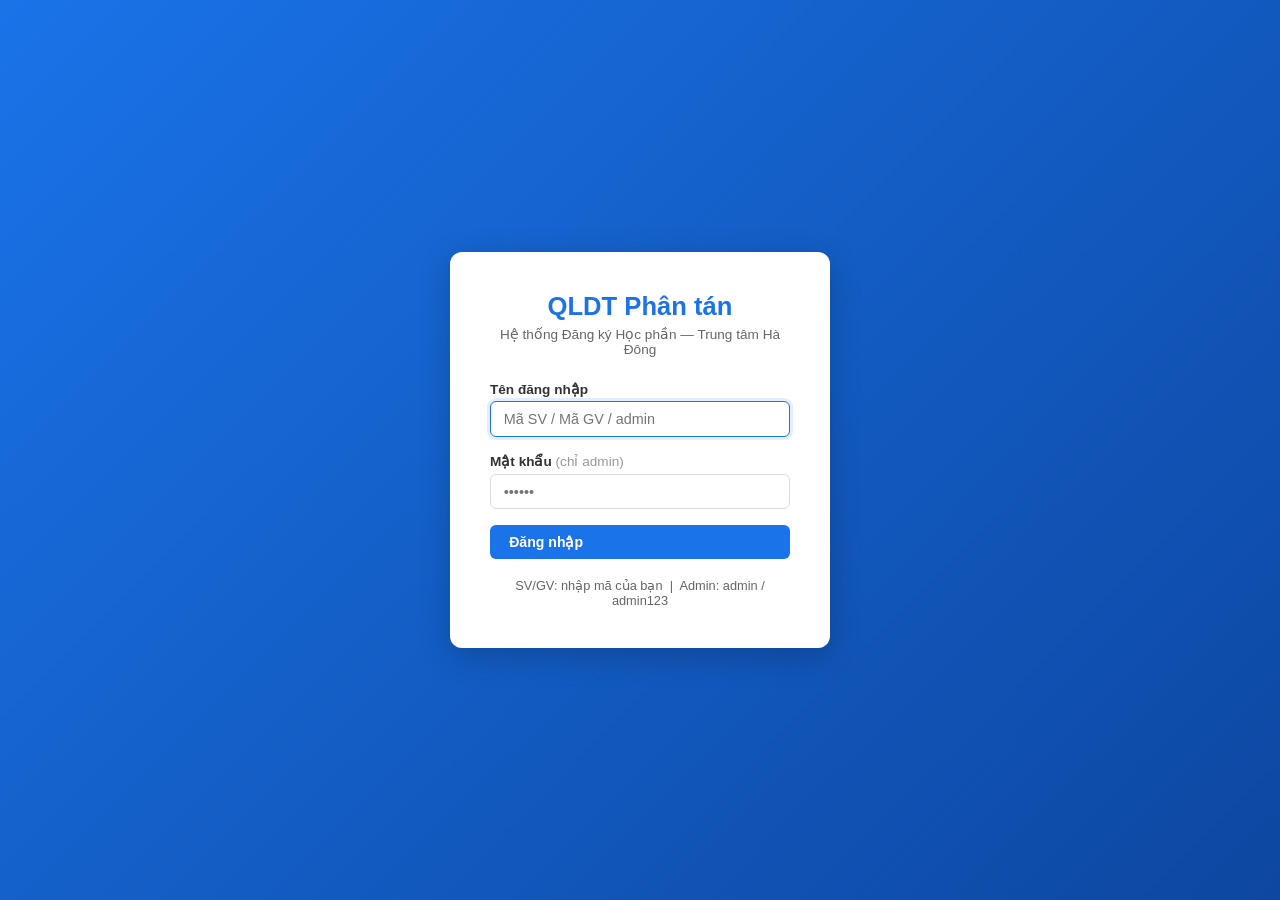
<file: templates/index.html>
<!DOCTYPE html>
<html lang="vi">
<head>
    <meta charset="UTF-8">
    <meta name="viewport" content="width=device-width, initial-scale=1.0">
    <title>QLDT Phân tán</title>
    <link rel="stylesheet" href="/static/style.css">
</head>
<body>
    <div id="app"></div>
    <script src="/static/app.js"></script>
</body>
</html>
</file>
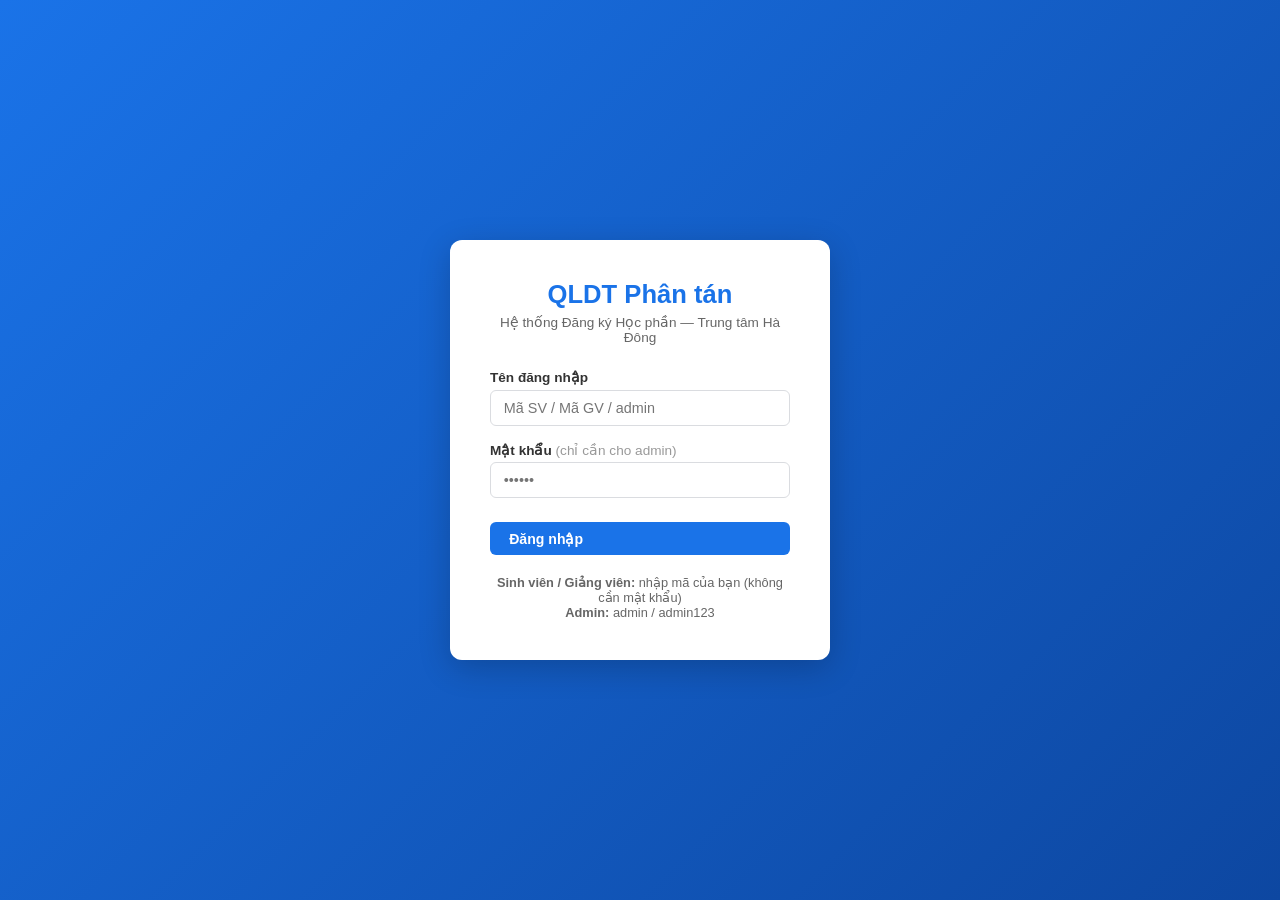
<file: templates/login.html>
<!DOCTYPE html>
<html lang="vi">
<head>
    <meta charset="UTF-8">
    <meta name="viewport" content="width=device-width, initial-scale=1.0">
    <title>Đăng nhập — QLDT Phân tán</title>
    <link rel="stylesheet" href="/static/style.css">
</head>
<body>
    <div class="login-page">
        <div class="login-box">
            <h1>QLDT Phân tán</h1>
            <p class="sub">Hệ thống Đăng ký Học phần — Trung tâm Hà Đông</p>
            <div id="login-error" class="alert alert-error hidden"></div>
            <div class="form-group">
                <label>Tên đăng nhập</label>
                <input type="text" id="username" placeholder="Mã SV / Mã GV / admin" autocomplete="username">
            </div>
            <div class="form-group">
                <label>Mật khẩu <span id="pw-hint" style="font-weight:400;color:#999">(chỉ cần cho admin)</span></label>
                <input type="password" id="password" placeholder="••••••" autocomplete="current-password">
            </div>
            <button class="btn btn-primary" style="width:100%;margin-top:0.5rem;" onclick="doLogin()">
                <span id="btn-text">Đăng nhập</span>
                <span id="btn-loader" class="loader hidden"></span>
            </button>
            <div style="margin-top:1.2rem;font-size:0.8rem;color:#666;text-align:center;">
                <strong>Sinh viên / Giảng viên:</strong> nhập mã của bạn (không cần mật khẩu)<br>
                <strong>Admin:</strong> admin / admin123
            </div>
        </div>
    </div>
    <script>
        const API = '/api';
        document.getElementById('password').addEventListener('keypress', e => { if (e.key === 'Enter') doLogin(); });
        async function doLogin() {
            const username = document.getElementById('username').value.trim();
            const password = document.getElementById('password').value;
            const errEl = document.getElementById('login-error');
            const btnText = document.getElementById('btn-text');
            const btnLoader = document.getElementById('btn-loader');
            const btn = document.querySelector('.login-box .btn');
            errEl.classList.add('hidden');
            if (!username) {
                errEl.textContent = 'Vui lòng nhập tên đăng nhập.';
                errEl.classList.remove('hidden');
                return;
            }
            btn.disabled = true;
            btnText.textContent = 'Đang đăng nhập...';
            btnLoader.classList.remove('hidden');
            try {
                const resp = await fetch(`${API}/login`, {
                    method: 'POST',
                    headers: { 'Content-Type': 'application/json' },
                    body: JSON.stringify({ username, password }),
                });
                const data = await resp.json();
                if (data.success) {
                    sessionStorage.setItem('csdlpt_user', JSON.stringify({
                        username,
                        role: data.role,
                        ten: data.ten,
                        ma_sv: data.role === 'sinhvien' ? username : null,
                        ma_gv: data.role === 'giangvien' ? username : null,
                    }));
                    window.location.href = '/trang-chu';
                } else {
                    errEl.textContent = data.message;
                    errEl.classList.remove('hidden');
                }
            } catch (e) {
                errEl.textContent = 'Lỗi kết nối server.';
                errEl.classList.remove('hidden');
            } finally {
                btn.disabled = false;
                btnText.textContent = 'Đăng nhập';
                btnLoader.classList.add('hidden');
            }
        }
    </script>
</body>
</html>
</file>
<file: static/style.css>
* { margin: 0; padding: 0; box-sizing: border-box; }
body {
    font-family: 'Segoe UI', Arial, sans-serif;
    background: #f0f2f5;
    color: #1a1a2e;
    min-height: 100vh;
}
a { text-decoration: none; color: inherit; }
.navbar {
    background: #1a73e8;
    color: #fff;
    padding: 0 2rem;
    height: 56px;
    display: flex;
    align-items: center;
    justify-content: space-between;
    position: sticky;
    top: 0;
    z-index: 100;
    box-shadow: 0 2px 8px rgba(0,0,0,0.15);
}
.navbar-brand {
    font-size: 1.2rem;
    font-weight: 700;
    letter-spacing: 0.5px;
}
.navbar-user {
    display: flex;
    align-items: center;
    gap: 1rem;
    font-size: 0.9rem;
}
.navbar-user .role-badge {
    background: rgba(255,255,255,0.2);
    padding: 2px 10px;
    border-radius: 12px;
    font-size: 0.8rem;
}
.btn-logout {
    background: rgba(255,255,255,0.15);
    border: 1px solid rgba(255,255,255,0.3);
    color: #fff;
    padding: 4px 14px;
    border-radius: 6px;
    cursor: pointer;
    font-size: 0.85rem;
}
.btn-logout:hover { background: rgba(255,255,255,0.25); }
.layout {
    display: flex;
    min-height: calc(100vh - 56px);
}
.sidebar {
    width: 220px;
    background: #fff;
    border-right: 1px solid #e0e0e0;
    padding: 1.5rem 0;
    flex-shrink: 0;
}
.sidebar a {
    display: block;
    padding: 0.7rem 1.5rem;
    color: #555;
    font-size: 0.9rem;
    transition: background 0.15s, color 0.15s;
}
.sidebar a:hover { background: #e8f0fe; color: #1a73e8; }
.sidebar a.active { background: #e8f0fe; color: #1a73e8; font-weight: 600; border-right: 3px solid #1a73e8; }
.sidebar .section-title {
    padding: 0.5rem 1.5rem;
    font-size: 0.72rem;
    color: #999;
    text-transform: uppercase;
    letter-spacing: 1px;
    margin-top: 0.5rem;
}
.main {
    flex: 1;
    padding: 2rem;
    max-width: 1200px;
}
.page-header {
    margin-bottom: 1.5rem;
}
.page-header h2 {
    font-size: 1.5rem;
    color: #1a1a2e;
    margin-bottom: 0.3rem;
}
.page-header p { color: #666; font-size: 0.9rem; }
.card {
    background: #fff;
    border-radius: 10px;
    padding: 1.5rem;
    box-shadow: 0 1px 4px rgba(0,0,0,0.08);
    margin-bottom: 1.5rem;
}
.card h3 {
    font-size: 1.1rem;
    color: #1a1a2e;
    margin-bottom: 1rem;
    padding-bottom: 0.5rem;
    border-bottom: 1px solid #eee;
}
.stats-grid {
    display: grid;
    grid-template-columns: repeat(auto-fit, minmax(180px, 1fr));
    gap: 1rem;
    margin-bottom: 1.5rem;
}
.stat-card {
    background: #fff;
    border-radius: 10px;
    padding: 1.2rem;
    text-align: center;
    box-shadow: 0 1px 4px rgba(0,0,0,0.08);
}
.stat-card .num {
    font-size: 2rem;
    font-weight: 700;
    color: #1a73e8;
}
.stat-card .label {
    font-size: 0.82rem;
    color: #666;
    margin-top: 0.3rem;
}
.table-wrap { overflow-x: auto; }
table {
    width: 100%;
    border-collapse: collapse;
    font-size: 0.88rem;
}
thead th {
    background: #f8f9fa;
    padding: 0.6rem 0.8rem;
    text-align: left;
    font-weight: 600;
    color: #444;
    border-bottom: 2px solid #e0e0e0;
}
tbody td {
    padding: 0.6rem 0.8rem;
    border-bottom: 1px solid #f0f0f0;
}
tbody tr:hover { background: #f8f9fa; }
.badge {
    display: inline-block;
    padding: 2px 8px;
    border-radius: 10px;
    font-size: 0.75rem;
    font-weight: 600;
}
.badge-success { background: #e6f4ea; color: #1e7e34; }
.badge-danger  { background: #fce8e6; color: #c5221f; }
.badge-warning { background: #fef7e0; color: #e37400; }
.badge-info    { background: #e8f0fe; color: #1a73e8; }
.form-row {
    display: grid;
    grid-template-columns: repeat(auto-fit, minmax(200px, 1fr));
    gap: 1rem;
    margin-bottom: 1rem;
}
.form-group { margin-bottom: 0.8rem; }
.form-group label {
    display: block;
    font-weight: 600;
    font-size: 0.85rem;
    color: #333;
    margin-bottom: 0.3rem;
}
input, select {
    width: 100%;
    padding: 0.55rem 0.8rem;
    border: 1px solid #dadce0;
    border-radius: 6px;
    font-size: 0.9rem;
    outline: none;
    transition: border-color 0.2s;
}
input:focus, select:focus { border-color: #1a73e8; box-shadow: 0 0 0 3px rgba(26,115,232,0.12); }
.btn {
    display: inline-flex;
    align-items: center;
    gap: 0.4rem;
    padding: 0.55rem 1.2rem;
    border: none;
    border-radius: 6px;
    font-size: 0.88rem;
    font-weight: 600;
    cursor: pointer;
    transition: all 0.2s;
}
.btn-primary { background: #1a73e8; color: #fff; }
.btn-primary:hover { background: #1557b0; }
.btn-danger  { background: #c5221f; color: #fff; }
.btn-danger:hover { background: #a50e0b; }
.btn-success { background: #1e7e34; color: #fff; }
.btn-success:hover { background: #166c2e; }
.btn-secondary { background: #f1f3f4; color: #333; }
.btn-secondary:hover { background: #e0e0e0; }
.btn-sm { padding: 0.35rem 0.8rem; font-size: 0.8rem; }
.btn:disabled { opacity: 0.6; cursor: not-allowed; }
.alert {
    padding: 0.8rem 1rem;
    border-radius: 6px;
    margin-bottom: 1rem;
    font-size: 0.9rem;
}
.alert-success { background: #e6f4ea; color: #1e7e34; border: 1px solid #c3e6cb; }
.alert-error   { background: #fce8e6; color: #c5221f; border: 1px solid #f5c6cb; }
.alert-info    { background: #e8f0fe; color: #1a73e8; border: 1px solid #c2d9fb; }
.result-box {
    padding: 1rem;
    border-radius: 8px;
    margin-top: 1rem;
    font-size: 0.92rem;
    line-height: 1.5;
}
.result-box.success { background: #e6f4ea; color: #1e7e34; border: 1px solid #c3e6cb; }
.result-box.error   { background: #fce8e6; color: #c5221f; border: 1px solid #f5c6cb; }
.login-page {
    min-height: 100vh;
    display: flex;
    align-items: center;
    justify-content: center;
    background: linear-gradient(135deg, #1a73e8 0%, #0d47a1 100%);
}
.login-box {
    background: #fff;
    border-radius: 12px;
    padding: 2.5rem;
    width: 380px;
    box-shadow: 0 8px 32px rgba(0,0,0,0.2);
}
.login-box h1 {
    color: #1a73e8;
    font-size: 1.6rem;
    margin-bottom: 0.3rem;
    text-align: center;
}
.login-box .sub { color: #666; font-size: 0.85rem; text-align: center; margin-bottom: 1.5rem; }
.login-box .form-group { margin-bottom: 1rem; }
.loader {
    width: 16px; height: 16px;
    border: 2px solid rgba(255,255,255,0.3);
    border-top-color: #fff;
    border-radius: 50%;
    animation: spin 0.7s linear infinite;
    display: inline-block;
}
@keyframes spin { to { transform: rotate(360deg); } }
.schedule-grid {
    display: grid;
    grid-template-columns: 60px repeat(7, 1fr);
    gap: 1px;
    background: #e0e0e0;
    border-radius: 8px;
    overflow: hidden;
}
.schedule-header {
    background: #1a73e8;
    color: #fff;
    padding: 0.5rem;
    text-align: center;
    font-size: 0.8rem;
    font-weight: 600;
}
.schedule-cell {
    background: #fff;
    padding: 0.4rem;
    min-height: 50px;
    font-size: 0.78rem;
}
.schedule-cell .slot {
    background: #e8f0fe;
    border-radius: 4px;
    padding: 0.25rem;
    margin-bottom: 0.2rem;
    border-left: 3px solid #1a73e8;
}
.modal {
    display: none;
    position: fixed;
    inset: 0;
    background: rgba(0,0,0,0.5);
    z-index: 1000;
    align-items: center;
    justify-content: center;
}
.modal.show { display: flex; }
.modal-box {
    background: #fff;
    border-radius: 10px;
    padding: 1.5rem;
    width: 480px;
    max-width: 90vw;
}
.modal-box h3 { margin-bottom: 1rem; }
.modal-actions { display: flex; gap: 0.5rem; justify-content: flex-end; margin-top: 1rem; }
.tabs {
    display: flex;
    border-bottom: 2px solid #e0e0e0;
    margin-bottom: 1rem;
    gap: 0;
}
.tab-btn {
    padding: 0.6rem 1.2rem;
    background: none;
    border: none;
    cursor: pointer;
    font-size: 0.88rem;
    font-weight: 600;
    color: #666;
    border-bottom: 2px solid transparent;
    margin-bottom: -2px;
    transition: all 0.15s;
}
.tab-btn:hover { color: #1a73e8; }
.tab-btn.active { color: #1a73e8; border-bottom-color: #1a73e8; }
.tab-content { display: none; }
.tab-content.active { display: block; }
.hidden { display: none !important; }
.info-text { color: #666; font-size: 0.85rem; margin-bottom: 0.8rem; }
.test-result { margin-top: 1rem; }
.test-result .item {
    display: flex;
    align-items: center;
    gap: 0.5rem;
    padding: 0.4rem 0;
    font-size: 0.88rem;
}
.test-result .dot {
    width: 8px; height: 8px;
    border-radius: 50%;
    flex-shrink: 0;
}
.dot-success { background: #1e7e34; }
.dot-error   { background: #c5221f; }
.dot-pending { background: #e37400; }
</file>
